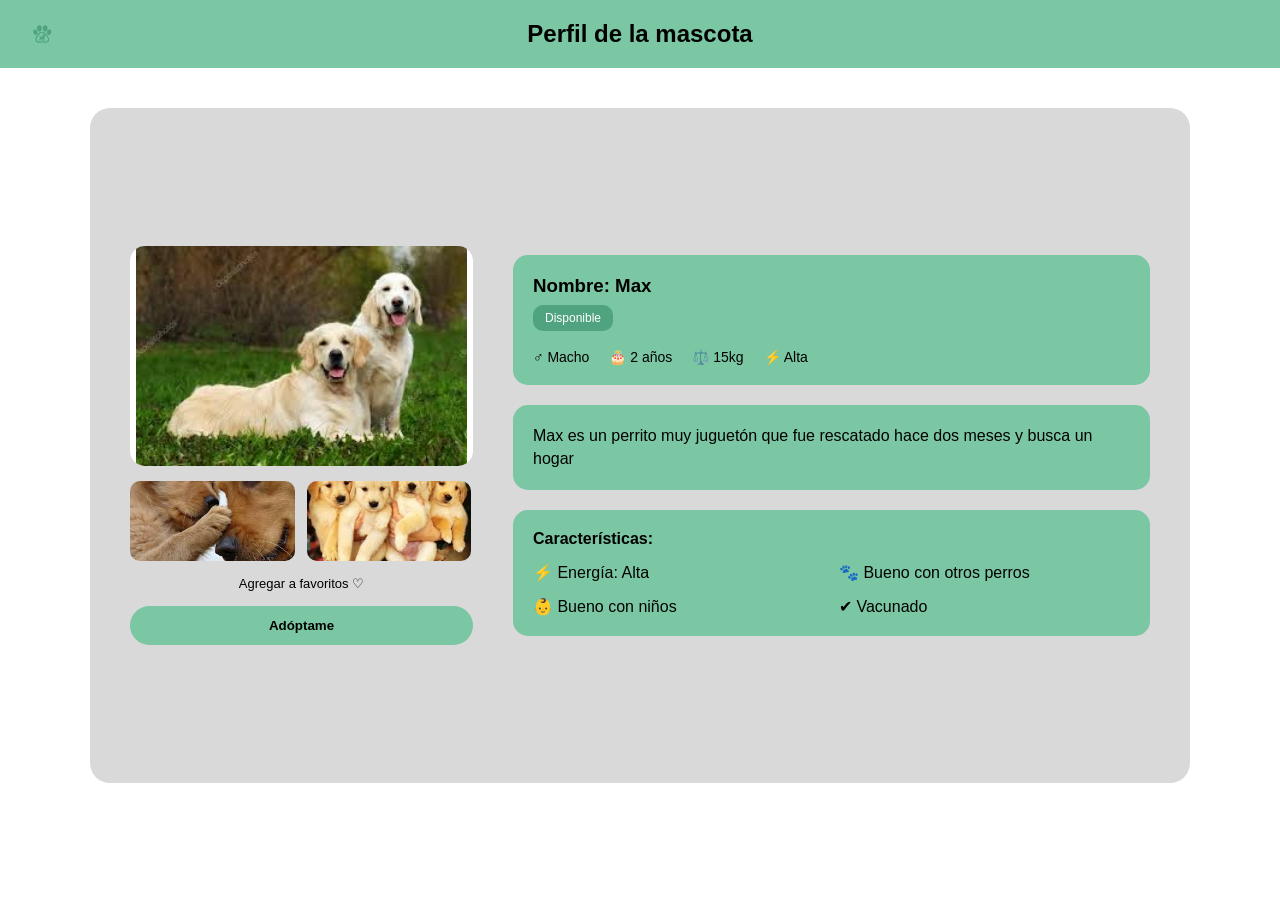
<file: html/perfilPerro.html>
<!DOCTYPE html>
<html lang="es">
<head>
  <meta charset="UTF-8">
  <title>Perfil Mascota</title>
  <link rel="stylesheet" href="../css/perfilPerro.css">
</head>
<body>

<header class="header">
  <img src="../imagenes/logo.svg">
  <h2>Perfil de la mascota</h2>
</header>

<div class="container">
  <div class="left">
    <img src="../imagenes/perro1.jpg" class="main-img">

    <div class="mini-imgs">
      <img src="../imagenes/perro2.jpg">
      <img src="../imagenes/perro3.jpg">
    </div>

    <p class="fav">Agregar a favoritos ♡</p>

    <button class="btn-adoptar">Adóptame</button>
  </div>

  <div class="right">

    <div class="info-box">
      <h3>Nombre: Max</h3>
      <span class="status">Disponible</span>

      <div class="datos">
        <p>♂ Macho</p>
        <p>🎂 2 años</p>
        <p>⚖️ 15kg</p>
        <p>⚡ Alta</p>
      </div>
    </div>

    <div class="desc">
      Max es un perrito muy juguetón que fue rescatado hace dos meses y busca un hogar
    </div>

    <div class="caracteristicas">
      <h4>Características:</h4>
      <div class="grid">
        <p>⚡ Energía: Alta</p>
        <p>🐾 Bueno con otros perros</p>
        <p>👶 Bueno con niños</p>
        <p>✔ Vacunado</p>
      </div>
    </div>

  </div>

</div>

<script src="../JavaScript/perfilPerro.js"></script>
</body>
</html>
</file>
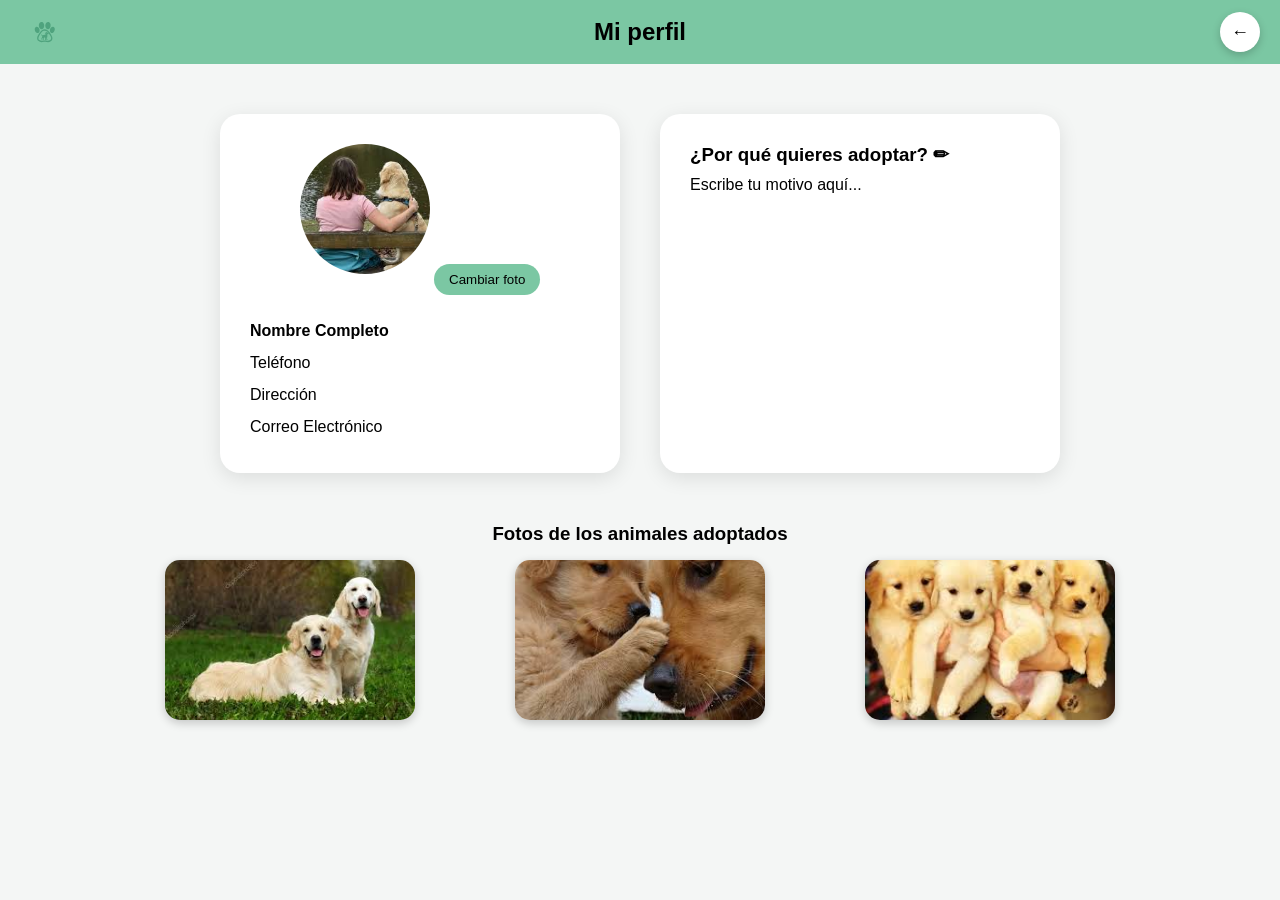
<file: html/perfilUsuario.html>
<!DOCTYPE html>
<html lang="es">
<head>
  <meta charset="UTF-8">
  <title>Mi Perfil</title>
  <link rel="stylesheet" href="../css/perfilUsuario.css">
</head>
<body>
<header class="header">
  <img src="../imagenes/logo.svg" class="logo">
  <h2>Mi perfil</h2>
  <button class="btn-back" onclick="irHome()">←</button>
</header>

<div class="container">

  <div class="perfil-card">

    <div class="avatar-box">
      <img src="../imagenes/user.jpg" id="avatar">

      <input type="file" id="fileInput" accept="image/*">
      <button onclick="cambiarFoto()">Cambiar foto</button>
    </div>

    <div class="info">
      <p><strong>Nombre Completo</strong></p>
      <p>Teléfono</p>
      <p>Dirección</p>
      <p>Correo Electrónico</p>
    </div>

  </div>
  <div class="motivo-card">
    <h3>
      ¿Por qué quieres adoptar?
      <span onclick="editar()">✏</span>
    </h3>
    <p id="descripcion">Escribe tu motivo aquí...</p>
  </div>

</div>

<div class="galeria">
  <h3>Fotos de los animales adoptados</h3>

  <div class="imagenes">
    <img src="../imagenes/perro1.jpg">
    <img src="../imagenes/perro2.jpg">
    <img src="../imagenes/perro3.jpg">
  </div>
</div>

<script src="../JavaScript/perfilUsuario.js"></script>
</body>
</html>
</file>
<file: css/perfilPerro.css>
* {
  margin: 0;
  padding: 0;
  box-sizing: border-box;
  font-family: sans-serif;
}

body {
  background: #ffffff;
}

.header {
  background: #7BC7A3;
  display: flex;
  align-items: center;
  justify-content: center;
  position: relative;
  padding: 20px;
}

.header img {
  position: absolute;
  left: 20px;
  width: 45px;
}

.container {
  width: 90%;
  max-width: 1100px;
  height: 75vh;
  margin: 40px auto;
  background: #d9d9d9;
  border-radius: 20px;
  padding: 40px;
  display: flex;
  gap: 40px; 
  align-items: center;
}

.left {
  width: 35%;
  display: flex;
  flex-direction: column;
  gap: 15px; 
}

.main-img {
  width: 100%;
  height: 220px;
  object-fit: contain;  
  background: #ffffff;    
  border-radius: 15px;
}

.mini-imgs {
  display: flex;
  gap: 12px;
}

.mini-imgs img {
  width: 48%;
  height: 80px;
  object-fit: cover;
  border-radius: 10px;
}

.fav {
  font-size: 13px;
  text-align: center;
}

.btn-adoptar {
  width: 100%;
  padding: 12px;
  border-radius: 20px;
  border: none;
  background: #7BC7A3;
  font-weight: bold;
  cursor: pointer;
}

.btn-adoptar:hover {
  background: #4FA37E;
}

.right {
  width: 65%;
  display: flex;
  flex-direction: column;
  gap: 20px; 
}

.info-box {
  background: #7BC7A3;
  padding: 20px; 
  border-radius: 15px;
}

.status {
  display: inline-block;
  background: #4FA37E;
  padding: 6px 12px;
  border-radius: 10px;
  margin: 8px 0;
  color: white;
  font-size: 12px;
}

.datos {
  display: flex;
  gap: 20px;
  margin-top: 10px;
  font-size: 14px;
}

.desc {
  background: #7BC7A3;
  padding: 20px;
  border-radius: 15px;
  line-height: 1.4;
}

.caracteristicas {
  background: #7BC7A3;
  padding: 20px;
  border-radius: 15px;
}

.grid {
  display: grid;
  grid-template-columns: 1fr 1fr;
  gap: 15px; 
  margin-top: 15px;
}
</file>
<file: css/perfilUsuario.css>
* {
  margin: 0;
  padding: 0;
  box-sizing: border-box;
  font-family: sans-serif;
}

body {
  background: #f4f6f5;
}

.header {
  background: #7BC7A3;
  display: flex;
  justify-content: center;
  align-items: center;
  position: relative;
  padding: 18px;
}

.logo {
  position: absolute;
  left: 20px;
  width: 50px;
}

.btn-back {
  position: absolute;
  right: 20px;
  width: 40px;
  height: 40px;
  border-radius: 50%;
  border: none;
  background: white;
  cursor: pointer;
  font-size: 18px;
  box-shadow: 0 3px 8px rgba(0,0,0,0.2);
}

.container {
  display: flex;
  justify-content: center;
  gap: 40px;
  margin: 50px auto;
  width: 85%;
}

.perfil-card {
  background: white;
  padding: 30px;
  border-radius: 20px;
  width: 400px;
  box-shadow: 0 5px 20px rgba(0,0,0,0.1);
  text-align: center;
}

.avatar-box img {
  width: 130px;
  height: 130px;
  border-radius: 50%;
  object-fit: cover;
  margin-bottom: 10px;
}

.avatar-box input {
  display: none; 
}

.avatar-box button {
  background: #7BC7A3;
  border: none;
  padding: 8px 15px;
  border-radius: 20px;
  cursor: pointer;
}

.avatar-box button:hover {
  background: #4FA37E;
  color: white;
}

.info {
  margin-top: 20px;
  text-align: left;
  line-height: 2;
}

.motivo-card {
  background: white;
  padding: 30px;
  border-radius: 20px;
  width: 400px;
  box-shadow: 0 5px 20px rgba(0,0,0,0.1);
}

.motivo-card h3 {
  margin-bottom: 10px;
  align-items: center;
}

.motivo-card span {
  cursor: pointer;
}

.galeria {
  width: 85%;
  margin: 30px auto;
}

.galeria h3 {
  margin-bottom: 15px;
  text-align: center;
}

.imagenes {
  display: flex;
  gap: 100px;
  justify-content: center;
}

.imagenes img {
  width: 250px;
  height: 160px;
  object-fit: cover;
  border-radius: 15px;
  box-shadow: 0 3px 10px rgba(0,0,0,0.2);
}
</file>
